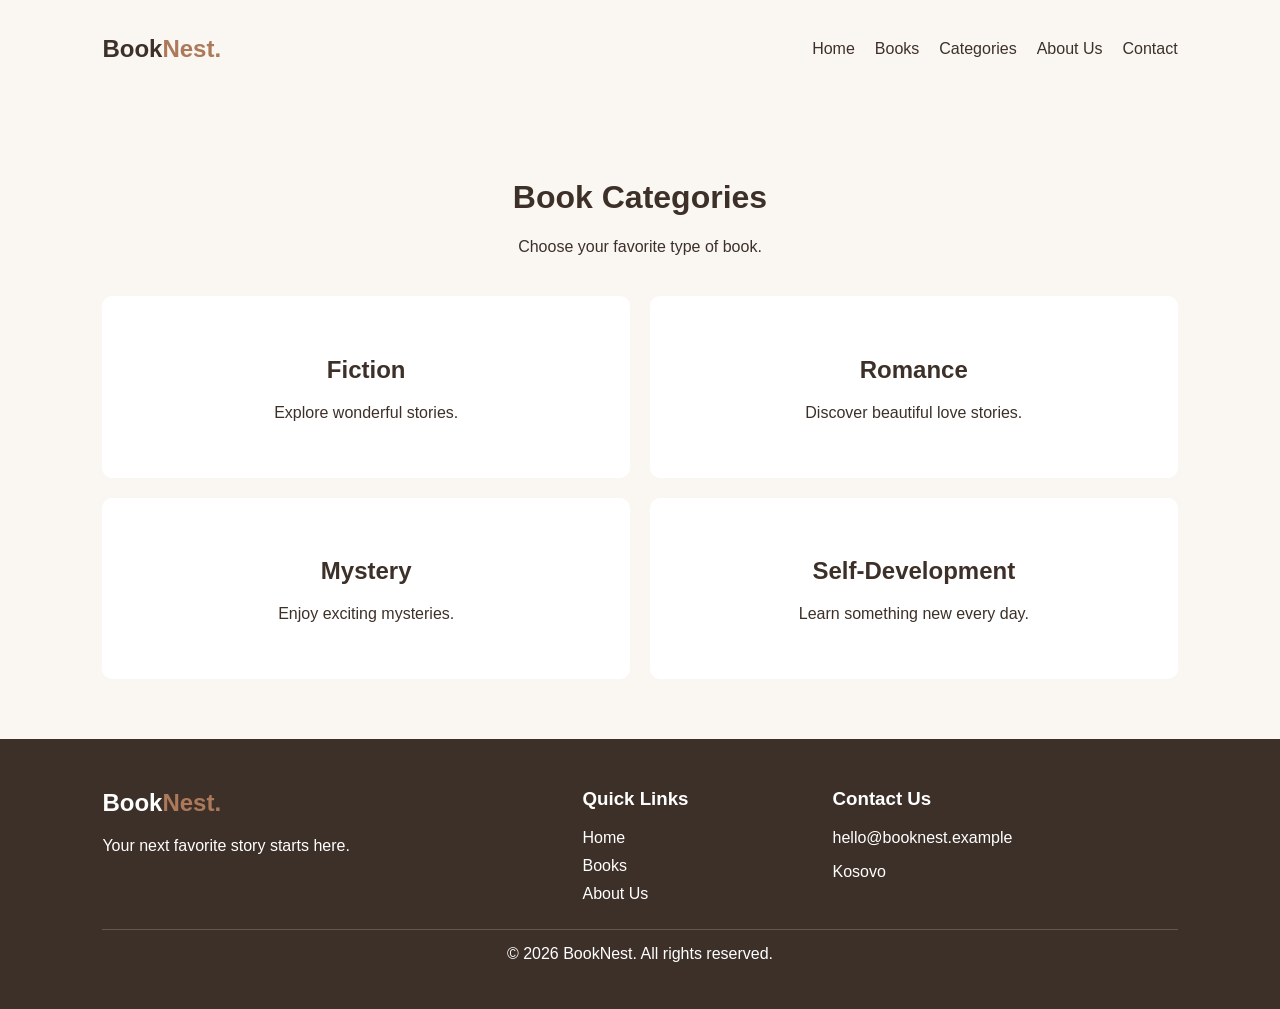
<file: Projekti/categories.html>
<!DOCTYPE html>
<html lang="en">
<head>
    <meta charset="UTF-8">
    <meta name="viewport" content="width=device-width, initial-scale=1.0">
    <title>BookNest - Categories</title>

    <style>
        body {
            margin: 0;
            font-family: Arial;
            color: #3d3029;
            background: #faf7f2;
        }

        header {
            display: flex;
            justify-content: space-between;
            align-items: center;
            padding: 15px 8%;
        }

        nav {
            display: flex;
            gap: 20px;
        }

        nav a {
            transition: color 0.5s;
        }

        a {
            text-decoration: none;
            color: inherit;
        }

        a:hover, span {
            color: #ac795a;
        }

        main {
            text-align: center;
            padding: 60px 8%;
        }

        .categories {
            display: grid;
            grid-template-columns: repeat(2, 1fr);
            gap: 20px;
            margin-top: 40px;
        }

        .card {
            background: white;
            padding: 40px;
            border-radius: 10px;
        }

        .card:hover {
            background: #f1e6d8;
        }

        footer {
            background: #3d3029;
            color: white;
            padding: 30px 8%;
        }

        .footer-content {
            display: grid;
            grid-template-columns: 2fr 1fr 1.5fr;
            gap: 20px;
        }

        .footer-links a {
            display: block;
            margin-bottom: 10px;
        }

        .copyright {
            text-align: center;
            border-top: 1px solid #66564d;
            padding-top: 15px;
        }

        @media (max-width: 768px) {
            header {
                flex-direction: column;
            }

            nav {
                flex-wrap: wrap;
                justify-content: center;
            }

            .categories, .footer-content {
                grid-template-columns: 1fr;
            }
        }
    </style>
</head>

<body>

    <header>
        <h2>Book<span>Nest.</span></h2>
        <nav>
            <a href="index.html">Home</a>
            <a href="books.html">Books</a>
            <a href="categories.html">Categories</a>
            <a href="about.html">About Us</a>
            <a href="contact.html">Contact</a>
        </nav>
    </header>

    <main>
        <h1>Book Categories</h1>
        <p>Choose your favorite type of book.</p>

        <div class="categories">

            <a href="books.html#fiction" class="card">
                <h2>Fiction</h2>
                <p>Explore wonderful stories.</p>
            </a>

            <a href="books.html#romance" class="card">
                <h2>Romance</h2>
                <p>Discover beautiful love stories.</p>
            </a>

            <a href="books.html#mystery" class="card">
                <h2>Mystery</h2>
                <p>Enjoy exciting mysteries.</p>
            </a>

            <a href="books.html#development" class="card">
                <h2>Self-Development</h2>
                <p>Learn something new every day.</p>
            </a>

        </div>
    </main>

    <footer>
        <div class="footer-content">
            <div>
                <h2>Book<span>Nest.</span></h2>
                <p>Your next favorite story starts here.</p>
            </div>
            <div class="footer-links">
                <h3>Quick Links</h3>
                <a href="index.html">Home</a>
                <a href="books.html">Books</a>
                <a href="about.html">About Us</a>
            </div>
            <div>
                <h3>Contact Us</h3>
                <p>hello@booknest.example</p>
                <p>Kosovo</p>
            </div>
        </div>
        <p class="copyright">© 2026 BookNest. All rights reserved.</p>
    </footer>

</body>
</html>
</file>
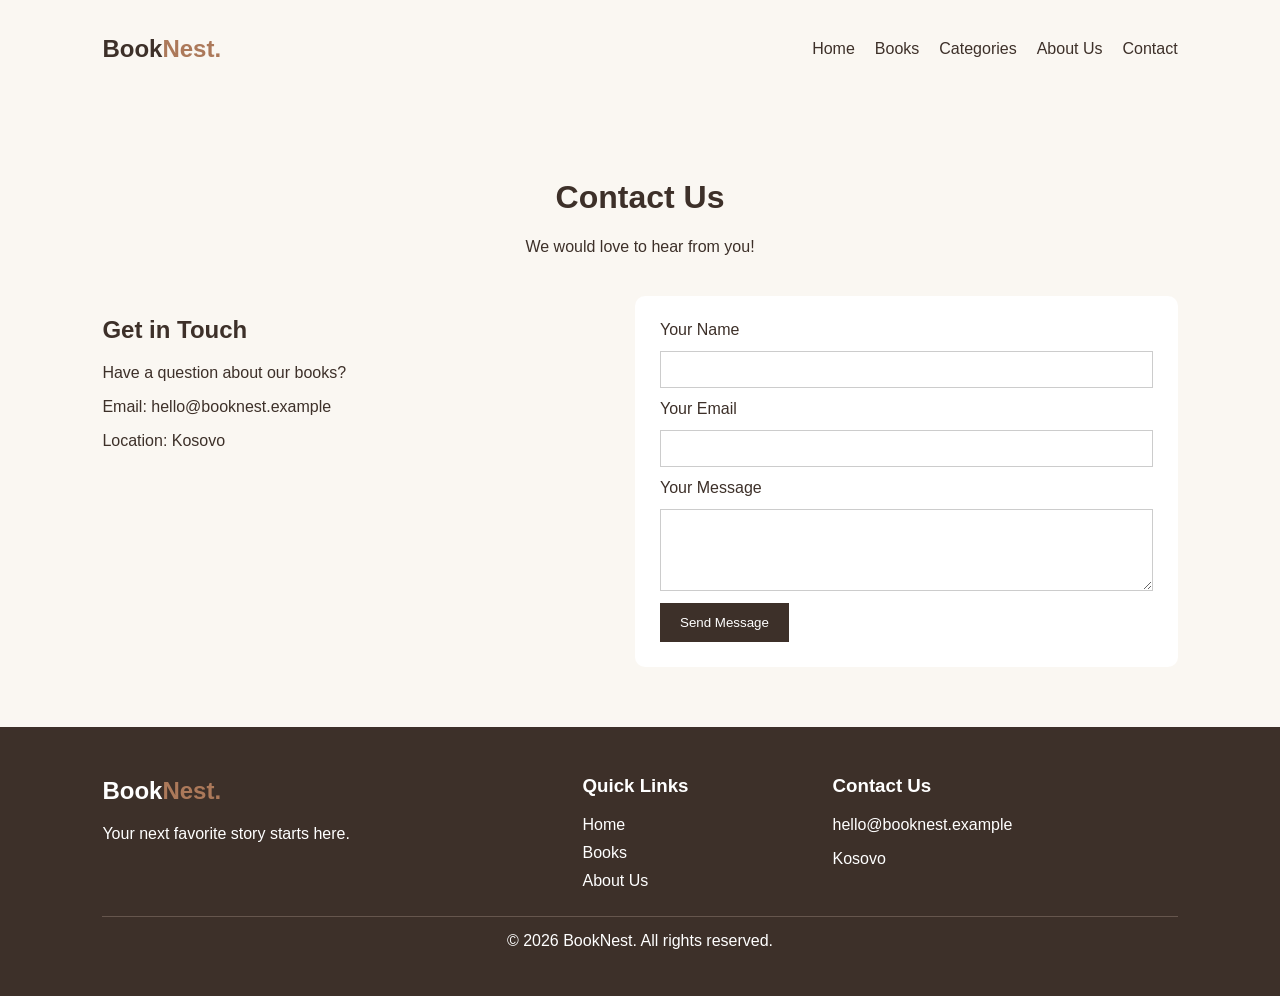
<file: Projekti/contact.html>
<!DOCTYPE html>
<html lang="en">
<head>
    <meta charset="UTF-8">
    <meta name="viewport" content="width=device-width, initial-scale=1.0">
    <title>BookNest - Contact</title>

    <style>
        body {
            margin: 0;
            font-family: Arial;
            color: #3d3029;
            background: #faf7f2;
        }

        header {
            display: flex;
            justify-content: space-between;
            align-items: center;
            padding: 15px 8%;
        }

        nav {
            display: flex;
            gap: 20px;
        }

        nav a {
            transition: color 0.5s;
        }

        a {
            text-decoration: none;
            color: inherit;
        }

        a:hover, span {
            color: #ac795a;
        }

        main {
            padding: 60px 8%;
            text-align: center;
        }

        .contact {
            display: flex;
            gap: 40px;
            text-align: left;
            margin-top: 40px;
        }

        .contact div, form {
            flex: 1;
        }

        form {
            background: white;
            padding: 25px;
            border-radius: 10px;
        }

        label, input, textarea {
            display: block;
            margin-bottom: 12px;
        }

        input, textarea {
            box-sizing: border-box;
            width: 100%;
            padding: 10px;
            border: 1px solid #ccc;
        }

        input:focus, textarea:focus {
            outline: 2px solid #ac795a;
        }

        button {
            background: #3d3029;
            color: white;
            padding: 12px 20px;
            border: none;
            cursor: pointer;
        }

        button:hover {
            background: #ac795a;
        }

        footer {
            background: #3d3029;
            color: white;
            padding: 30px 8%;
        }

        .footer-content {
            display: grid;
            grid-template-columns: 2fr 1fr 1.5fr;
            gap: 20px;
        }

        .footer-links a {
            display: block;
            margin-bottom: 10px;
        }

        .copyright {
            text-align: center;
            border-top: 1px solid #66564d;
            padding-top: 15px;
        }

        @media (max-width: 768px) {
            header, .contact {
                flex-direction: column;
            }

            nav {
                flex-wrap: wrap;
                justify-content: center;
            }

            .footer-content {
                grid-template-columns: 1fr;
            }
        }
    </style>
</head>

<body>

    <header>
        <h2>Book<span>Nest.</span></h2>
        <nav>
            <a href="index.html">Home</a>
            <a href="books.html">Books</a>
            <a href="categories.html">Categories</a>
            <a href="about.html">About Us</a>
            <a href="contact.html">Contact</a>
        </nav>
    </header>

    <main>
        <h1>Contact Us</h1>
        <p>We would love to hear from you!</p>

        <section class="contact">
            <div>
                <h2>Get in Touch</h2>
                <p>Have a question about our books?</p>
                <p>Email: hello@booknest.example</p>
                <p>Location: Kosovo</p>
            </div>

            <form>
                <label for="name">Your Name</label>
                <input type="text" id="name" required>

                <label for="email">Your Email</label>
                <input type="email" id="email" required>

                <label for="message">Your Message</label>
                <textarea id="message" rows="4" required></textarea>

                <button type="button">Send Message</button>
            </form>
        </section>
    </main>

    <footer>
        <div class="footer-content">
            <div>
                <h2>Book<span>Nest.</span></h2>
                <p>Your next favorite story starts here.</p>
            </div>
            <div class="footer-links">
                <h3>Quick Links</h3>
                <a href="index.html">Home</a>
                <a href="books.html">Books</a>
                <a href="about.html">About Us</a>
            </div>
            <div>
                <h3>Contact Us</h3>
                <p>hello@booknest.example</p>
                <p>Kosovo</p>
            </div>
        </div>
        <p class="copyright">© 2026 BookNest. All rights reserved.</p>
    </footer>

</body>
</html>
</file>
